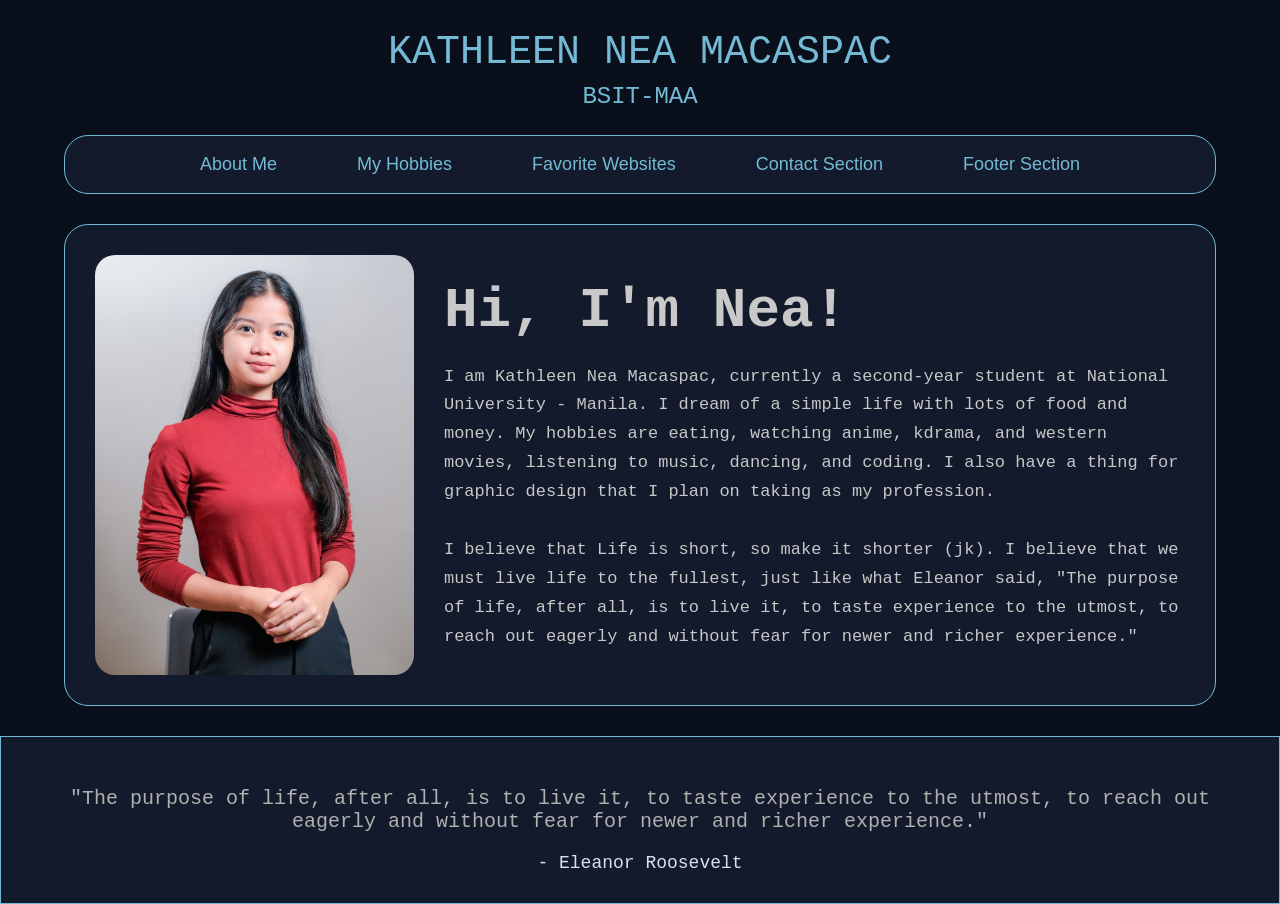
<file: index.html>
<!doctype html>
<html lang="en">
  <head>
    <meta charset="UTF-8" />
    <meta name="viewport" content="width=device-width, initial-scale=1.0" />
    <title>Kathleen Nea</title>
    <link rel="stylesheet" href="style.css" />
  </head>

  <body>
    <header class="header">KATHLEEN NEA MACASPAC</header>
    <h2 class="header">BSIT-MAA</h2>

    <nav>
      <div class="navbar" id="navbar-container">
        <ul>
          <li><a href="#about">About Me</a></li>
          <li><a href="about.html">My Hobbies</a></li>
          <li><a href="about.html#fav-websites">Favorite Websites</a></li>
          <li><a href="about.html#contact">Contact Section</a></li>
          <li><a href="about.html#footer">Footer Section</a></li>
        </ul>
      </div>
    </nav>

    <section id="about">
      <div class="about" id="about-container">
        <img src="assets/pic.jpg" alt="Profile Picture" />

        <div class="about-text">
          <h1>Hi, I'm Nea!</h1>
          <p>
            I am Kathleen Nea Macaspac, currently a second-year student at
            National University - Manila. I dream of a simple life with lots of
            food and money. My hobbies are eating, watching anime, kdrama, and
            western movies, listening to music, dancing, and coding. I also have
            a thing for graphic design that I plan on taking as my profession.
            <br /><br />
            I believe that Life is short, so make it shorter (jk). I believe
            that we must live life to the fullest, just like what Eleanor said,
            "The purpose of life, after all, is to live it, to taste experience
            to the utmost, to reach out eagerly and without fear for newer and
            richer experience."
          </p>
        </div>
      </div>
    </section>

    <footer id="footer">
      <div class="footer" id="footer-container">
        <p class="footer-quote">
          "The purpose of life, after all, is to live it, to taste experience to
          the utmost, to reach out eagerly and without fear for newer and richer
          experience."
        </p>
        <p class="footer-name">- Eleanor Roosevelt</p>
      </div>
    </footer>
  </body>
</html>
</file>
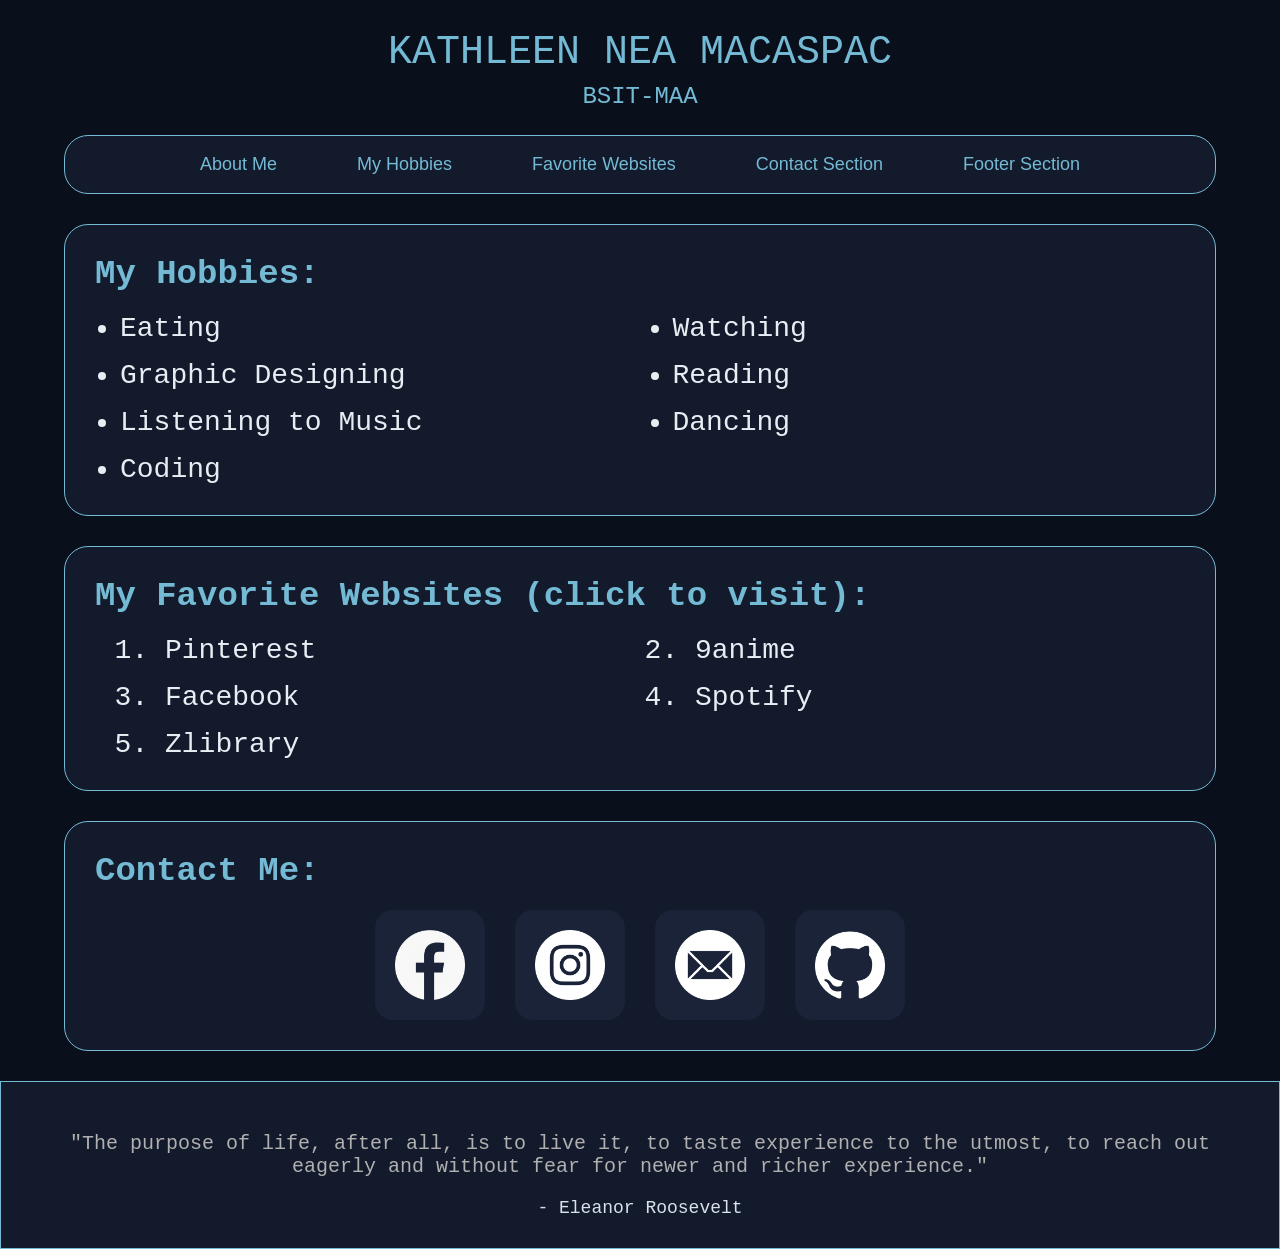
<file: about.html>
<!doctype html>
<html lang="en">
  <head>
    <meta charset="UTF-8" />
    <meta name="viewport" content="width=device-width, initial-scale=1.0" />
    <title>Document</title>
    <link rel="stylesheet" href="about.css" />
  </head>
  <body>
    <header class="header">KATHLEEN NEA MACASPAC</header>
    <h2 class="header">BSIT-MAA</h2>

    <nav>
      <div class="navbar" id="navbar-container">
        <ul>
          <li><a href="index.html">About Me</a></li>
          <li><a href="about.html">My Hobbies</a></li>
          <li><a href="#fav-websites">Favorite Websites</a></li>
          <li><a href="#contact">Contact Section</a></li>
          <li><a href="#footer">Footer Section</a></li>
        </ul>
      </div>
    </nav>

    <section id="hobbies">
      <div class="hobbies" id="hobbies-container">
        <h1 class="section-title">My Hobbies:</h1>
        <ul>
          <li>Eating</li>
          <li>Watching</li>
          <li>Graphic Designing</li>
          <li>Reading</li>
          <li>Listening to Music</li>
          <li>Dancing</li>
          <li>Coding</li>
        </ul>
      </div>
    </section>

    <section id="fav-websites">
      <div class="websites" id="website-container">
        <h1 class="section-title">My Favorite Websites (click to visit):</h1>
        <ol>
          <li>
            <a href="https://ph.pinterest.com/" target="_blank">Pinterest</a>
          </li>
          <li><a href="https://9animetv.to/" target="_blank">9anime</a></li>
          <li><a href="https://facebook.com" target="_blank">Facebook</a></li>
          <li>
            <a href="https://open.spotify.com/" target="_blank">Spotify</a>
          </li>
          <li><a href="https://z-lib.id/" target="_blank">Zlibrary</a></li>
        </ol>
      </div>
    </section>

    <section id="contact">
      <div class="contact" id="contact-container">
        <h1 class="section-title">Contact Me:</h1>

        <div class="socials">
          <a
            href="https://www.facebook.com/kneamacaspac"
            target="_blank"
            class="social-card"
          >
            <img src="assets/facebook.png" alt="Facebook" />
          </a>

          <a
            href="https://www.instagram.com/lemoneyd__/"
            target="_blank"
            class="social-card"
          >
            <img src="assets/instagram.png" alt="Instagram" />
          </a>

          <a
            href="mailto:macaspackathleennea@gmail.com"
            target="_blank"
            class="social-card"
          >
            <img src="assets/email.png" alt="Email" />
          </a>

          <a
            href="https://github.com/kneamacaspac"
            target="_blank"
            class="social-card"
          >
            <img src="assets/github.png" alt="GitHub" />
          </a>
        </div>
      </div>
    </section>

    <footer id="footer">
      <div class="footer" id="footer-container">
        <p class="footer-quote">
          "The purpose of life, after all, is to live it, to taste experience to
          the utmost, to reach out eagerly and without fear for newer and richer
          experience."
        </p>
        <p class="footer-name">- Eleanor Roosevelt</p>
      </div>
    </footer>
  </body>
</html>
</file>
<file: style.css>
body {
  background-color: #0a0f1c;
  margin: 0;
  font-family: "Courier New", Courier, monospace;
  color: #e6edf3;
}

section {
  margin-top: 30px;
}

header,
h2.header {
  display: flex;
  justify-content: center;
  color: #74bad4;
  margin: 0;
}

header {
  margin-top: 30px;
  margin-bottom: 8px;
  font-size: 40px;
}

h2.header {
  margin-bottom: 25px;
  font-size: 24px;
  font-weight: normal;
}

#navbar-container,
#about-container,
#footer-container {
  box-sizing: border-box;
  width: 90%;
  max-width: 1200px;
  margin: 0 auto;
  padding: 2px;
  border-radius: 24px;
  background-color: #121a2b;
  box-sizing: border-box;
  border: 1px solid #74bad4;
}

#footer-container {
  width: 100%;
  max-width: none;
  border-radius: 0;
  margin: 0;
}

#navbar-container {
  padding: 18px 25px;
}

.navbar ul {
  list-style-type: none;
  display: flex;
  justify-content: center;
  flex-wrap: wrap;
  font-family: "Gill Sans", "Gill Sans MT", Calibri, "Trebuchet MS", sans-serif;
  gap: 80px;
  padding: 0;
  margin: 0;
}

.navbar a {
  text-decoration: none;
  color: #74bad4;
  font-size: 18px;
  transition: 0.3s;
}

.navbar a:hover {
  color: #90f7ec;
}

#about-container {
  display: flex;
  align-items: center;
  gap: 30px;
  padding: 30px;
}

#about-container img {
  height: 420px;
  width: auto;
  border-radius: 20px;
  display: block;
}

.about-text {
  display: block;
}

.about-text h1 {
  color: #c9c9c9;
  font-size: 56px;
  margin: 0 0 20px 0;
  font-family: "Courier New", Courier, monospace;
}

.about-text p {
  color: #c7c7c7;
  font-size: 17px;
  line-height: 1.7;
  margin: 0;
}

#about {
  margin-bottom: 30px;
}

footer {
  display: flex;
  bottom: 0;
}

#footer-container {
  display: flex;
  flex-direction: column;
  align-items: center;
  padding: 30px 20px;
}

.footer-quote {
  font-size: 20px;
  margin: 20px;
  color: #b0b0b0;
  text-align: center;
}

.footer-name {
  font-size: 18px;
  margin: 0;
  color: #d9e2ec;
}
</file>
<file: about.css>
body {
  background-color: #0a0f1c;
  margin: 0;
  font-family: "Courier New", Courier, monospace;
  color: #e6edf3;
}

section {
  margin-top: 30px;
}

header,
h2.header {
  display: flex;
  justify-content: center;
  color: #74bad4;
  margin: 0;
}

header {
  margin-top: 30px;
  margin-bottom: 8px;
  font-size: 40px;
}

h2.header {
  margin-bottom: 25px;
  font-size: 24px;
  font-weight: normal;
}

#navbar-container,
#hobbies-container,
#website-container,
#contact-container,
#footer-container {
  border: 1px solid #74bad4;
  box-sizing: border-box;
  width: 90%;
  max-width: 1200px;
  margin: 0 auto;
  border-radius: 24px;
  background-color: #121a2b;
  box-sizing: border-box;
}

#footer-container {
  width: 100%;
  max-width: none;
  border-radius: 0;
  margin: 0;
}

#navbar-container {
  padding: 18px 25px;
}

.navbar ul {
  list-style-type: none;
  display: flex;
  justify-content: center;
  flex-wrap: wrap;
  font-family: "Gill Sans", "Gill Sans MT", Calibri, "Trebuchet MS", sans-serif;
  gap: 80px;
  padding: 0;
  margin: 0;
}

.navbar a {
  text-decoration: none;
  color: #74bad4;
  font-size: 18px;
  transition: 0.3s;
}

.navbar a:hover {
  color: #e0e0e0;
}

#hobbies-container,
#website-container,
#contact-container {
  display: block;
  padding: 30px;
}

.section-title {
  color: #74bad4;
  margin: 0 0 20px 0;
  font-size: 34px;
}

#hobbies ul,
#fav-websites ol {
  color: #e6edf3;
  font-size: 28px;
  margin: 0;
  padding-left: 25px;
  padding-bottom: 0;
}

#hobbies ul {
  display: grid;
  grid-template-columns: repeat(2, minmax(220px, 1fr));
  gap: 16px 40px;
}

#fav-websites ol {
  display: grid;
  grid-template-columns: repeat(2, minmax(220px, 1fr));
  gap: 16px 40px;
  padding-left: 50px;
  margin-left: 20px;
}

#website-container a {
  text-decoration: none;
  color: #e6edf3;
  transition: 0.3s;
}

#website-container a:hover {
  color: #74bad4;
  text-decoration: underline;
}

.socials {
  display: flex;
  justify-content: center;
  flex-wrap: wrap;
  gap: 30px;
  margin-top: 10px;
}

.social-card {
  background-color: #1a2338;
  padding: 20px;
  border-radius: 18px;
  transition: 0.3s;
  display: flex;
  align-items: center;
  justify-content: center;
  text-decoration: none;
}

.social-card img {
  height: 70px;
  width: 70px;
  display: block;
}

.social-card:hover {
  transform: scale(1.08);
  background-color: #74bad4;
}

footer {
  display: flex;
  bottom: 0;
}

#footer-container {
  display: flex;
  flex-direction: column;
  align-items: center;
  padding: 30px 20px;
  bottom: 0;
}

.footer-quote {
  font-size: 20px;
  margin: 20px;
  color: #b0b0b0;
  text-align: center;
}

.footer-name {
  font-size: 18px;
  margin: 0;
  color: #d9e2ec;
}

#contact {
  margin-bottom: 30px;
}
</file>
